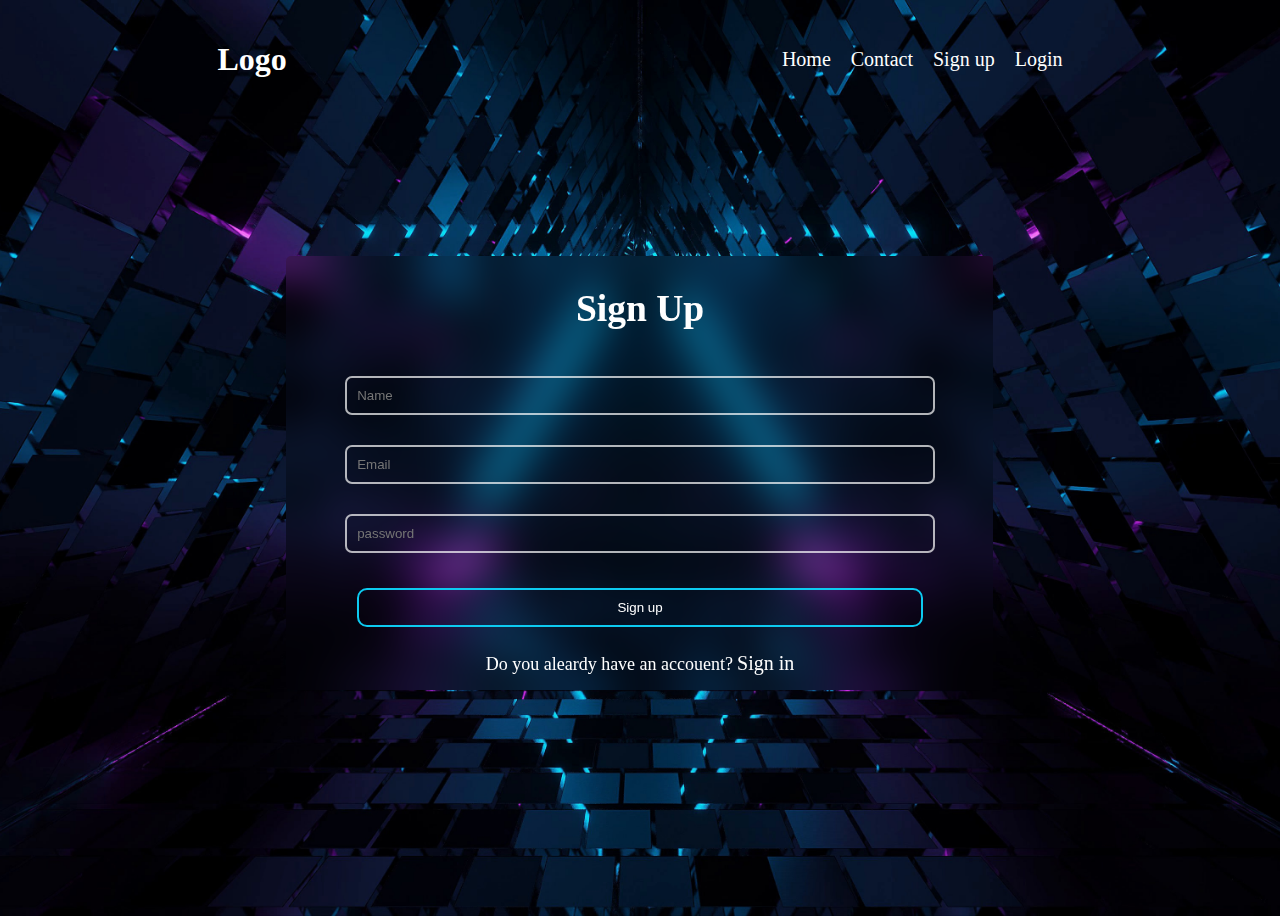
<file: index.html>
<!DOCTYPE html>
<html lang="en">
<head>
    <meta charset="UTF-8">
    <meta name="viewport" content="width=device-width, initial-scale=1.0">
    <title>Store</title>
    <link rel="stylesheet" href="https://cdnjs.cloudflare.com/ajax/libs/font-awesome/6.7.1/css/all.min.css" integrity="sha512-5Hs3dF2AEPkpNAR7UiOHba+lRSJNeM2ECkwxUIxC1Q/FLycGTbNapWXB4tP889k5T5Ju8fs4b1P5z/iB4nMfSQ==" crossorigin="anonymous" referrerpolicy="no-referrer" />
    <link rel="stylesheet" href="./css/style.css">
</head>
<body>
    <div class="navbar">
        <h1>Logo</h1>
        <i class="fa-solid fa-bars" onclick="Display()"></i>
        <ul class="list">
            <li><a href="./signin.html"class="active">Home</a></li>
            <li><a href="./contact.html"class="active">Contact</a></li>
            <li><a href="./index.html" class="active">Sign up</a></li>
            <li><a href="./signin.html" class="active">Login</a></li>
        </ul>
    

    </div>
    <div class="Register" style="margin-top: 30px;">
   <div class="head"><h2>Sign Up</h2></div>
        <form >
        <div class="inputs">
            <label for="userName">
                <i class="fa-regular fa-user"></i>
            </label>
            <input type="text" id="userName" name="name" placeholder="Name">
       
        </div>
          <div class="inputs">
            <label for="userEmail">
                <i class="fa-regular fa-envelope"></i>
            </label>
            <input type="email" id="userEmail" name="email" placeholder="Email">
          

          </div>
          <div class="inputs">
            <label for="userPass">
                <i class="fa-solid fa-lock"></i>
                </label>
            <input type="password" id="userPass" name="password" placeholder="password">
        
          </div>
        </form>
        <button onclick="Signup()">Sign up</button>
        <div id="alert" class="alert"></div>
        <div class="Signin">
            <span> Do you aleardy have an accouent?</span>
            <a href="./signin.html"> Sign in</a>
        </div>
      

    </div>
    <script src="./js/index.js"></script>
    
    
</body>
</html>
</file>
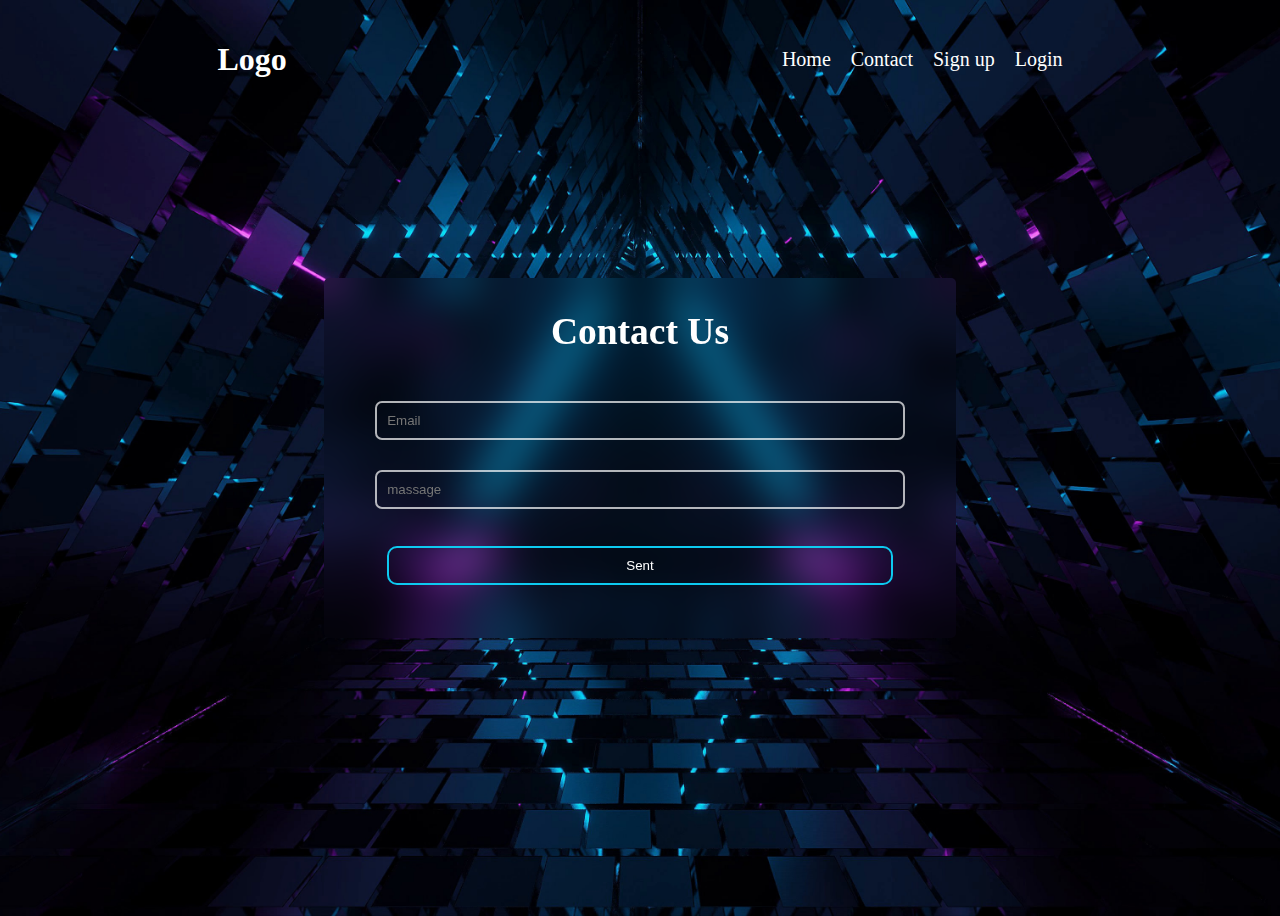
<file: contact.html>
<!DOCTYPE html>
<html lang="en">
<head>
    <meta charset="UTF-8">
    <meta name="viewport" content="width=device-width, initial-scale=1.0">
    <title>Store</title>
    <link rel="stylesheet" href="https://cdnjs.cloudflare.com/ajax/libs/font-awesome/6.7.1/css/all.min.css" integrity="sha512-5Hs3dF2AEPkpNAR7UiOHba+lRSJNeM2ECkwxUIxC1Q/FLycGTbNapWXB4tP889k5T5Ju8fs4b1P5z/iB4nMfSQ==" crossorigin="anonymous" referrerpolicy="no-referrer" />
    <link rel="stylesheet" href="./css/style.css">
</head>
<body>
    <div class="navbar">
        <h1>Logo</h1>
        <i class="fa-solid fa-bars" onclick="Display()"></i>
        <ul class="list">
          <li><a href="./signin.html"class="active">Home</a></li>
          <li><a href="./contact.html"class="active">Contact</a></li>
          <li><a href="./index.html" class="active">Sign up</a></li>
          <li><a href="./signin.html" class="active">Login</a></li>
        </ul>
    </div>
    <div class="Register">
   <div class="head"><h2>Contact Us</h2></div>
        <form >
      
          <div class="inputs">
       
            <input type="email" id="userEmail" name="email" placeholder="Email">
          

          </div>
          <div class="inputs">
         
            <input type="text" id="massage" name="massage" placeholder="massage">
        
          </div>

        </form>
        <button onclick="sent()">Sent</button>
        <div id="sen" style="width: 100%; text-align: center;"></div>
     
        <div class="icons">
            <i class="fa-brands fa-facebook"></i>
            <i class="fa-brands fa-instagram"></i>
            <i class="fa-brands fa-twitter"></i>
        
        </div>

    </div>
    <script src="./js/index.js"></script>
    <script src="./js/contact.js"></script>
    
    
</body>
</html>
</file>
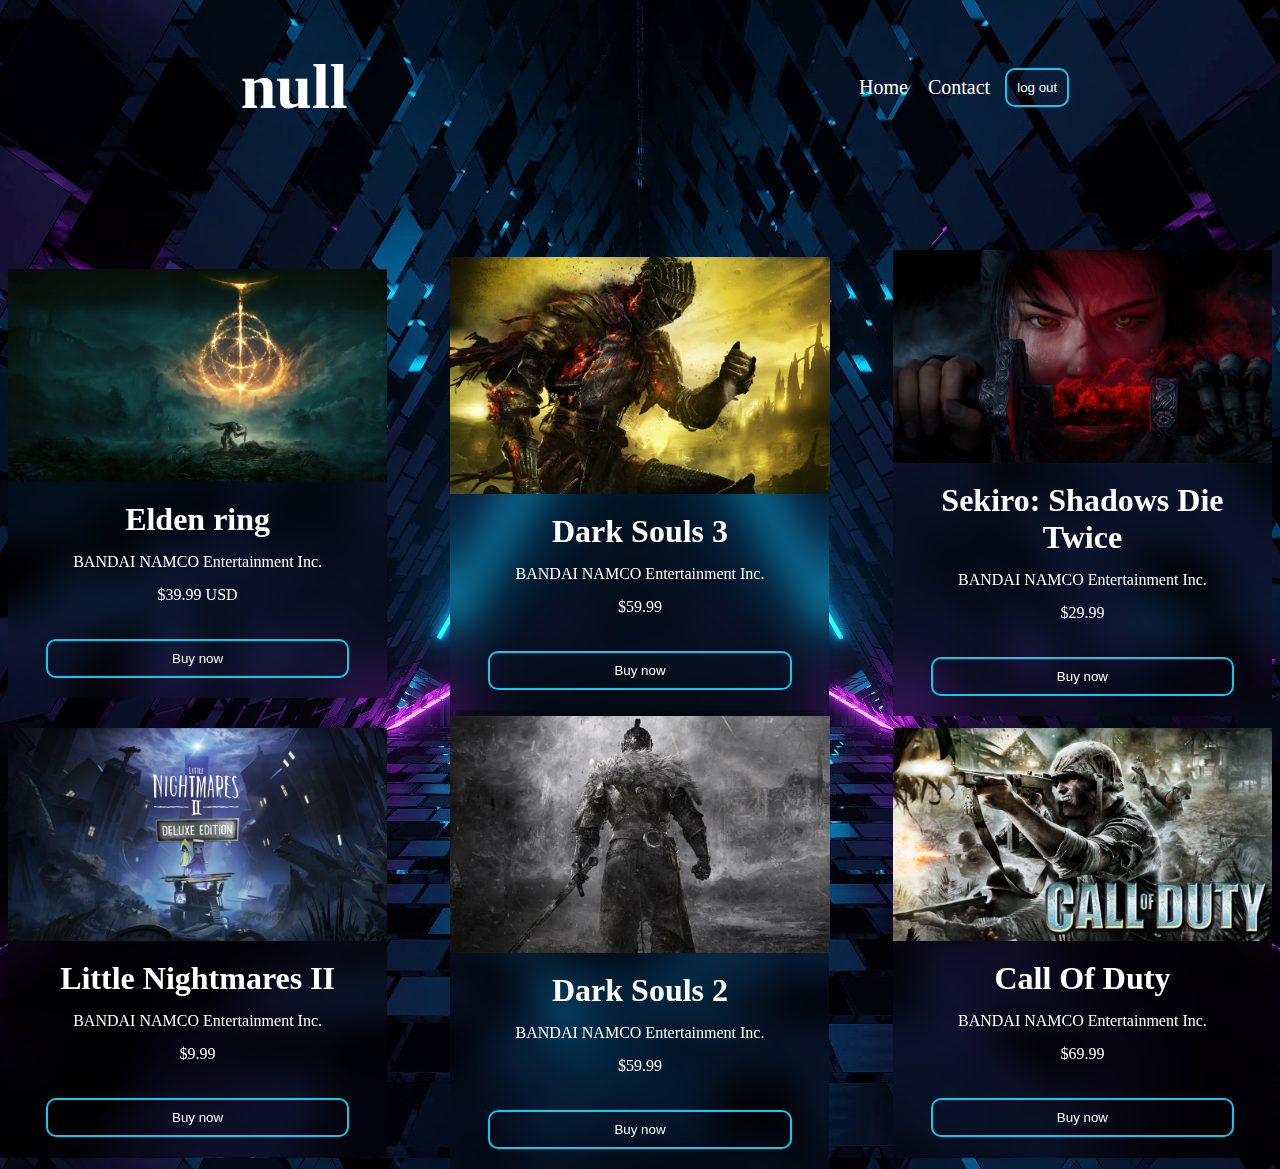
<file: home.html>
<!DOCTYPE html>
<html lang="en">
<head>
    <meta charset="UTF-8">
    <meta name="viewport" content="width=device-width, initial-scale=1.0">
    <title>Store</title>
    <link rel="stylesheet" href="https://cdnjs.cloudflare.com/ajax/libs/font-awesome/6.7.1/css/all.min.css" integrity="sha512-5Hs3dF2AEPkpNAR7UiOHba+lRSJNeM2ECkwxUIxC1Q/FLycGTbNapWXB4tP889k5T5Ju8fs4b1P5z/iB4nMfSQ==" crossorigin="anonymous" referrerpolicy="no-referrer" />
    <link rel="stylesheet" href="./css/style.css">

    <style>
           body{
            display: block;
        }
        p , h1 {
            margin: 15px;
        }
        .Games{
            margin-top: 250px;
            color: white;
            display: flex;
            flex-wrap: wrap;
            justify-content: space-between;
            align-items: center;
              

        }
        .content{
            width: 30%;
            box-shadow: 0 0 50px rgba((0), 0, 0, .5);
            backdrop-filter: blur(20px);
            text-align: center;
          

        }
        .content img {
            width: 100%;
   
        }
        @media (max-width:916px) {
          .Games {
          display:flex;
          flex-direction: column;  
          row-gap: 50px;
 
               


      
        

          }
          .content{
            width: 100%;
            box-shadow: 0 0 50px rgba((0), 0, 0, .5);
            backdrop-filter: blur(20px);
            text-align: center;
          }

        }
    </style>
</head>

<body>
    <div class="navbar">
        <h1 id="logo">Logo</h1>
        <i class="fa-solid fa-bars" onclick="Display()"></i>
        <ul class="list">
            <li><a href="./signin.html"class="active">Home</a></li>
            <li><a href="./contact.html"class="active">Contact</a></li>
            <button onclick="logout()">log out</button>

        </ul>

    </div>
    <div class="Games">
        <div class="content">
          <div class="image">
            <img src="./img/1186452.jpg" alt="">
          </div>
          <div class="descraption">
            <h1>Elden ring</h1>
            <p>BANDAI NAMCO Entertainment Inc.</p>
            <p>$39.99 USD</p>
            <button class="buy">Buy now</button>
          </div>
            
        </div>
        <div class="content">
            <div class="image">
              <img src="./img/600925.jpg" alt="">
            </div>
            <div class="descraption">
              <h1>Dark Souls 3</h1>
              <p>BANDAI NAMCO Entertainment Inc.</p>
              <p>$59.99</p>
              <button class="buy">Buy now</button>
            </div>
              
          </div>
          <div class="content">
            <div class="image">
              <img src="./img/1342688.jpeg" alt="">
            </div>
            <div class="descraption">
              <h1>Sekiro: Shadows Die Twice</h1>
              <p>BANDAI NAMCO Entertainment Inc.</p>
              <p>$29.99</p>
              <button class="buy">Buy now</button>
            </div>
              
          </div>
          <div class="content">
            <div class="image">
              <img src="./img/414076.jpg" alt="">
            </div>
            <div class="descraption">
              <h1>Little Nightmares II</h1>
              <p>BANDAI NAMCO Entertainment Inc.</p>
              <p>$9.99</p>
              <button class="buy">Buy now</button>
            </div>
              
          </div>
          <div class="content">
            <div class="image">
              <img src="./img/397324.jpg" alt="">
            </div>
            <div class="descraption">
              <h1>Dark Souls 2</h1>
              <p>BANDAI NAMCO Entertainment Inc.</p>
              <p>$59.99</p>
              <button class="buy">Buy now</button>
            </div>
              
          </div>
          <div class="content">
            <div class="image">
              <img src="./img/532171.jpg" alt="">
            </div>
            <div class="descraption">
              <h1>Call Of Duty</h1>
              <p>BANDAI NAMCO Entertainment Inc.</p>
              <p>$69.99</p>
              <button class="buy">Buy now</button>
            </div>
              
          </div>    
   
          
          

    </div>


    <script src="./js/index.js"></script>
 
    <script src="./js/home.js"></script>
    
    
</body>
</html>
</file>
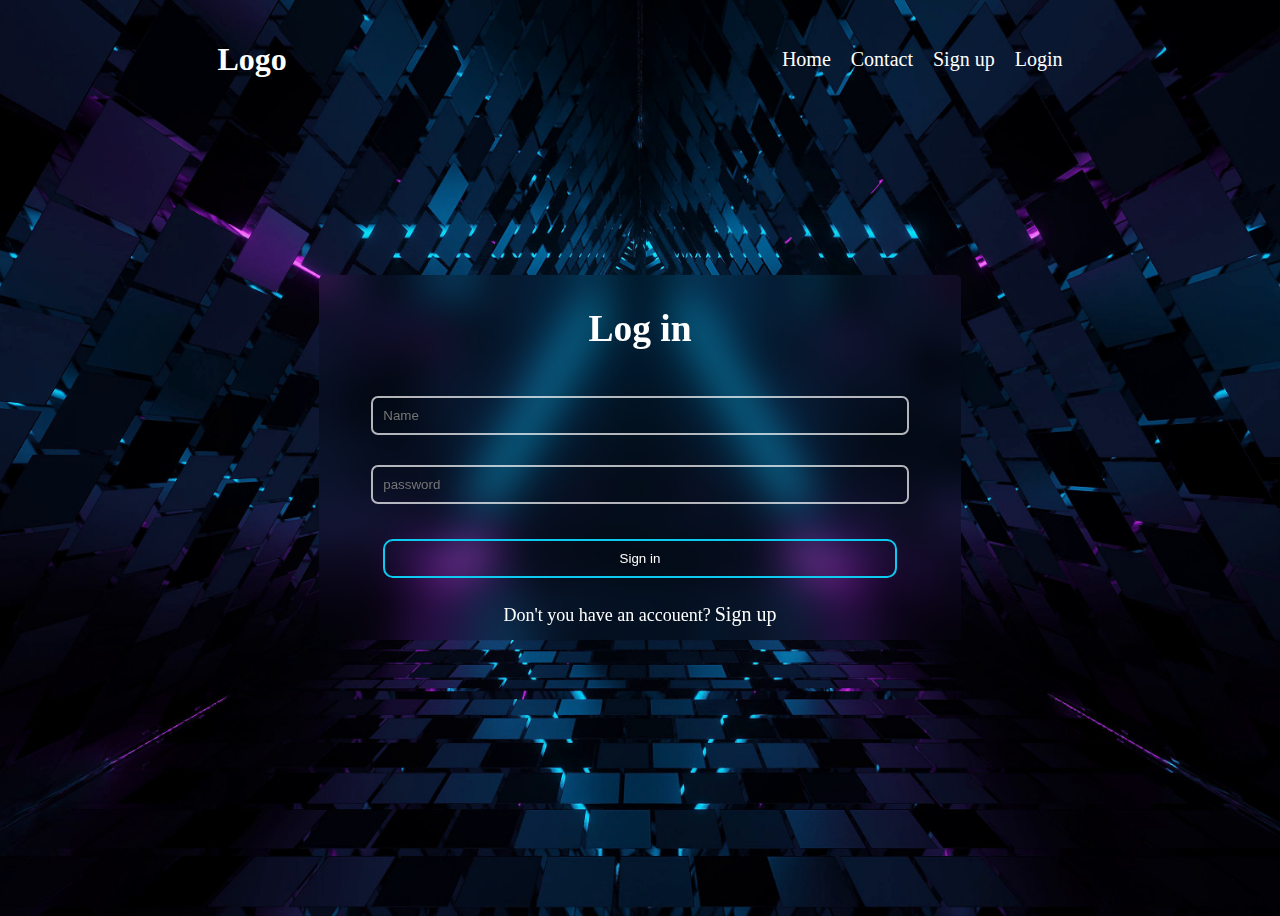
<file: signin.html>
<!DOCTYPE html>
<html lang="en">
<head>
    <meta charset="UTF-8">
    <meta name="viewport" content="width=device-width, initial-scale=1.0">
    <title>Store</title>
    <link rel="stylesheet" href="https://cdnjs.cloudflare.com/ajax/libs/font-awesome/6.7.1/css/all.min.css" integrity="sha512-5Hs3dF2AEPkpNAR7UiOHba+lRSJNeM2ECkwxUIxC1Q/FLycGTbNapWXB4tP889k5T5Ju8fs4b1P5z/iB4nMfSQ==" crossorigin="anonymous" referrerpolicy="no-referrer" />
    <link rel="stylesheet" href="./css/style.css">
</head>
<body>
    <div class="navbar">
        <h1>Logo</h1>
        <i class="fa-solid fa-bars" onclick="Display()"></i>
        <ul class="list">
            <li><a href="./signin.html"class="active">Home</a></li>
            <li><a href="./contact.html"class="active">Contact</a></li>
            <li><a href="./index.html" class="active">Sign up</a></li>
            <li><a href="./signin.html" class="active">Login</a></li>
        </ul>
    </div>
    <div class="Register">
   <div class="head"><h2>Log in</h2></div>
        <form >
        <div class="inputs">
            <label for="userName">
                <i class="fa-regular fa-user"></i>
            </label>
            <input type="text" id="userName" name="name" placeholder="Name">
       
        </div>
      
          <div class="inputs">
            <label for="userPass">
                <i class="fa-solid fa-lock"></i>
                </label>
            <input type="password" id="userPass" name="password" placeholder="password">
        
          </div>
        </form>
        <button onclick="Signin()">Sign in</button>
        <div id="alerts" class="alert"></div>
        <div class="Signin">
            <span> Don't you  have an accouent?</span>
            <a href="./index.html"> Sign up</a>
        </div>
      

    </div>

    <script src="./js/index.js"></script>
    <script src="./js/signin.js"></script>

    
    
</body>
</html>
</file>
<file: css/style.css>
body{
    display: flex;
    height: 100vh;
    justify-content: center;
    align-items: center;
    background-image: 
    url("../img/cool-geometric-triangular-hallway-3d-rendering.jpg");
    background-position: center;
    background-size: cover;
}
.navbar{
    position: absolute;
    padding-top: 20px;
    top: 0;
    left: 0;
    width: 100%;
    z-index: 999;
    display: flex;
    justify-content: space-around;
    align-items: center;
    color: white;
}
.navbar i {
    display: none;
}
ul{
    display: flex;
    justify-content: center;
    align-items: center;
    list-style: none;
}
li{
    margin-left: 20px;
}
a{
    text-decoration: none;
    color: white;
    font-size: 20px;
}
.Register {
   min-width: 50%;
    min-height: 40%;
    background-color: transparent;
    display: flex;
    flex-wrap: wrap;
    justify-content: center;
    align-items: center;
    box-shadow: 0 0 50px rgba((0), 0, 0, .5);
    backdrop-filter: blur(20px);
    border-radius: 5px;
    color: white;
}
.navbar ul button {
    margin-left: 15px;
    padding: 10px 10px;
}
.head {
    font-size: 25px;
}
.Register form{
    display: flex;
    flex-direction: column;
    justify-content: center;
    width: 100%;
}
.inputs {
    display: flex;
    justify-content: center;
    align-items: center;
    width: 100%;
}
input{
    margin: 15px 10px;
    padding: 10px 10px;
    border-radius: 7px;
    position: relative;
    background-color: transparent;
    width: 80%;
    border: 2px solid rgba(255, 255, 255, 0.699);
    outline:none;
    color: white;
}
i{
    color: white;
}
input:focus{
    border: 2px solid #1026EE;
    outline: none;
}
button {
   width: 80%;
   padding: 10px 0;
   border-radius: 10px;
   background-color: transparent;
   outline: none;
   color: white;
   border: 2px solid  rgb(13, 202, 240);
   margin: 20px 0;
   transition: .3s;
}
button:hover{
    background-color: rgb(13, 202, 240);
    color: black;
}
.Signin{
    margin-top:5px;
    margin-bottom: 15px;
}
.Signin span{
    font-size: 18px;
}
.Signin a:hover {
    text-decoration: underline;
}
.active{
    position: relative;
}
.active::before{
    content: "";
    height: 2px;
    position: absolute;
    background-color: white;
    left: 0;
    bottom: -20%;
    width: 0;
     transition: width 0.5s ease;
}
.active:hover::before {
    width: 100%;
}
.icons{
   width: 100%;
   text-align: center;
}
.icons i {
    margin-left: 15px;
    font-size: 25px;
    margin-bottom: 15px;
    margin-top: 15px;
    background-color: transparent;
    cursor: pointer;
    color:#296EA6 ;
}
.icons i:hover{
    color:rgb(13, 202, 240); ;
}
.alert{
    width: 100%;
    text-align: center;
    font-size: 20px;
}
.warning{
    color: red;
}
.green {
    color: rgb(30, 231, 30);
}
.display{
    display: block;
}
@media (max-width:916px) {
    .navbar{
        display: flex ;
        flex-wrap: wrap;
        padding-top: 0;
        
    }
    .navbar i {
        display: inline;
        cursor: pointer;

    }

ul {
    width: 100%;

    display: flex;
    flex-direction: column;
    justify-content: center;
    align-items: center;
    list-style: none;
    transition: transform 0.3s ease-out; 
    transform: translateX(-100%);
    background-color: black;
}

ul.display {
    transform: translateX(0); 
    
}

    .navbar ul li {
        margin-top: 15px;
        margin-bottom: 15px;

    }
 
  
    
}
</file>
